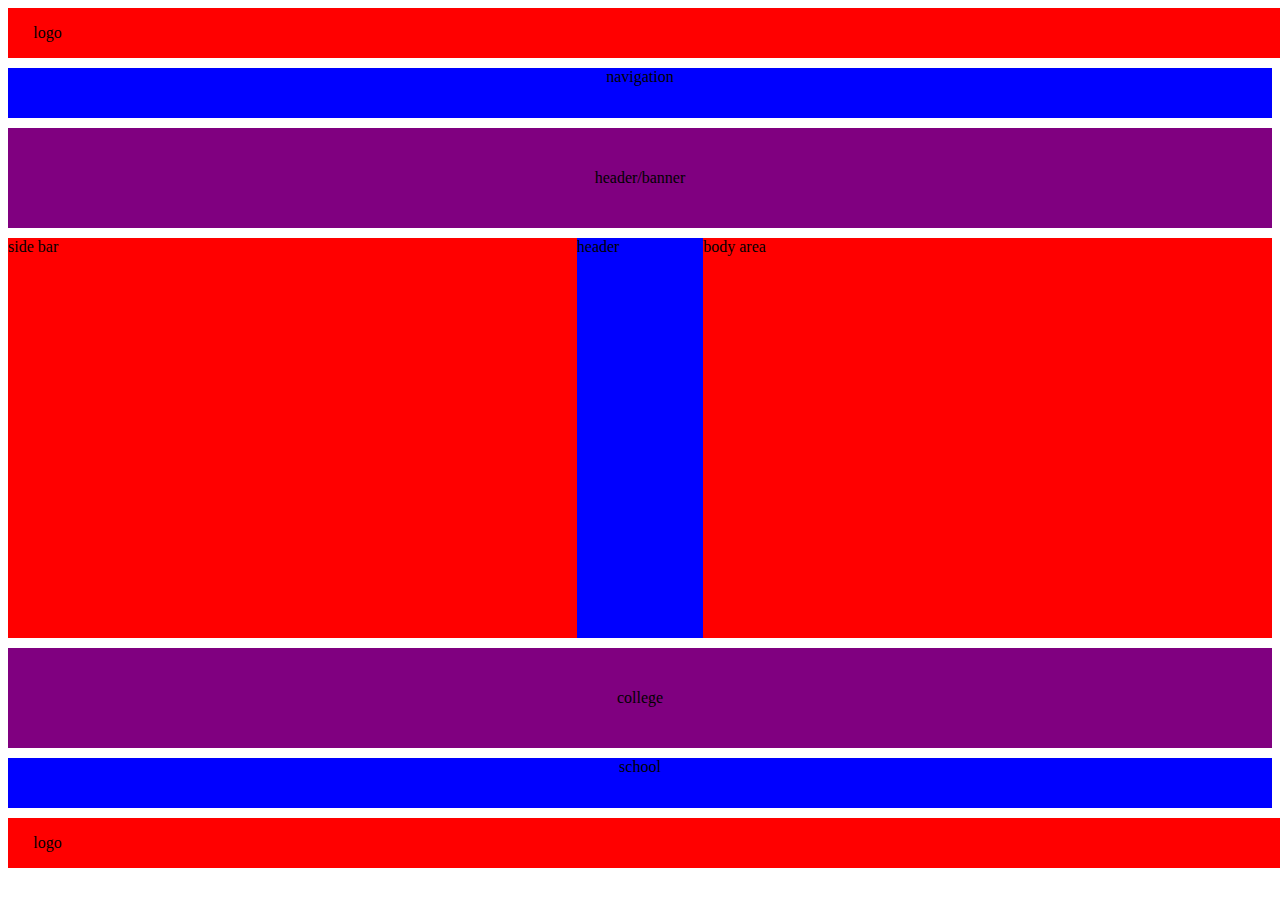
<file: mohd.html/index.html>
<!DOCTYPE html>
<html lang="en">
    <head>
        <meta charset="utf-8">
        <title> layout </title>

        <style type="text/css">
        #logo-div
        {
            width:100%;
            min-height: 50px;
            background-color:red;
            padding-left: 2%;
            line-height: 50px;
            margin-bottom:10px;
        }
        #nav-div
        {
            width:100%;
            min-height:50px;
            background-color:blue;
            text-align: center;
            margin-bottom:10px;
        }
        #header-banner-div
        {
            width:100%;
            min-height: 100px;
            background-color:purple;
            text-align: center;
            line-height: 100px;
            margin-bottom: 10px;
        }
        #main-div
        {
            width:100%;
            min-heigtht:400px;
            backgroubnd-color:green;
            
        }
        #sidebar-div
        {
            width:45%;
            min-height: 400px;
            background-color:red;
            float: left;
        }
        #bodyarea-div
        {
            width:45%;
            min-height:400px;
            background-color:red;
            float: right;
        }
        #header-div
        {
            width:100%;
            min-height: 50px;
            background-color:blue;
            width:100%;
            height:400px;
            margin-bottom:10px;
        }
        #college-div
        {
            width:100%;
            min-height: 100px;
            background-color:purple;
            text-align: center;
            line-height: 100px;
            margin-bottom: 10px;
        }
        #school-div
        {
            width:100%;
            min-height:50px;
            background-color:blue;
            text-align: center;
            margin-bottom:10px;
        }
        #logo-div
        {
            width:100%;
            min-height: 50px;
            background-color:red;
            padding-left: 2%;
            line-height: 50px;
            margin-bottom:10px;
        }
       
          
        .clearfix ::after
        {
            content: "";
            display: block;
            clear: both;
        }
        </style>

    </head>
        <body>
           
            <div id="logo-div">
                logo
            </div>
            <div id="nav-div">
                navigation
            </div>
            <div id="header-banner-div">
                header/banner 
            </div>
            <div id="main-div" class="clearfix">
                <div id="sidebar-div">
                    side bar
                </div>
                <div id="bodyarea-div">
                    body area
                </div>

            </div>
            <div id="header-div">
                header
            </div>
            <div id="college-div">
                college
            </div>
            <div id="school-div">
                school
            </div>
            <div id="logo-div">
                logo
            </div>
           
        </body>
        
</html>
</file>
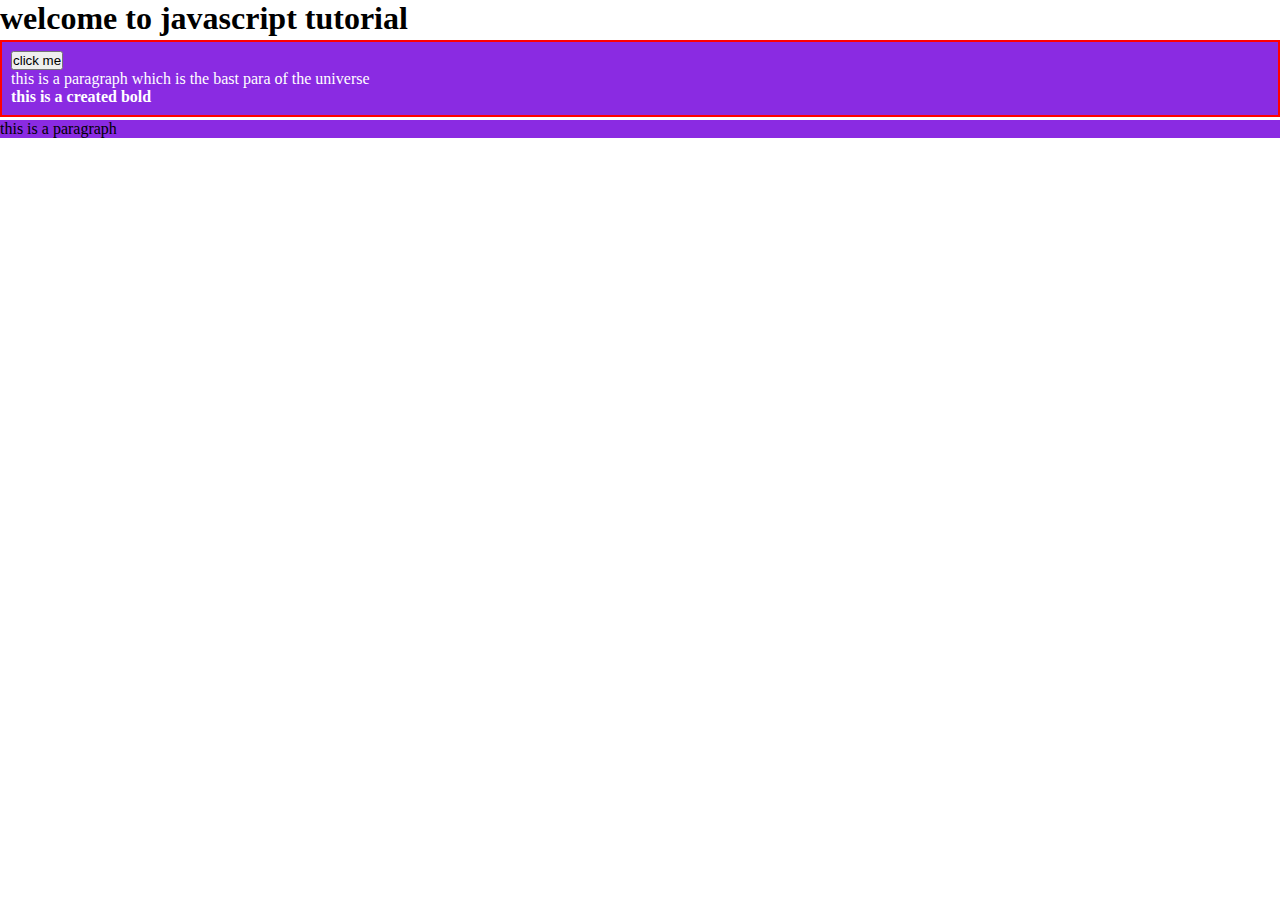
<file: mohd.html/javascript tutorial/index.html>
<!DOCTYPE html>
<html lang="en">
<head>
    <meta charset="UTF-8">
    <meta http-equiv="X-UA-Compatible" content="IE=edge">
    <meta name="viewport" content="width=device-width, initial-scale=1.0">
    <title>javascript tutorial</title>
    <style>
        *{
            margin: 0;
            padding: 0;
        }
        .container
        {
            border: 2px solid red;
            margin: 3px 0;
            background: cyan;
            padding: 9px;
        }
        .bg-primary{
            background-color: blueviolet;
        }
        .text-success{
            color: white;
        }
    </style>
</head>
<body>
    <h1>welcome to javascript tutorial</h1>
    <div id="firstContainer" class="container">
        <button id="click" onclick="clicked()">click me</button>
        <p>this is a paragraph which is the bast para of the universe</p>
    </div>
    <div class="bg-primary">
        <p>this is a paragraph</p>
    </div>
    <script src="mohd.js"></script>
</body>
</html>
</file>
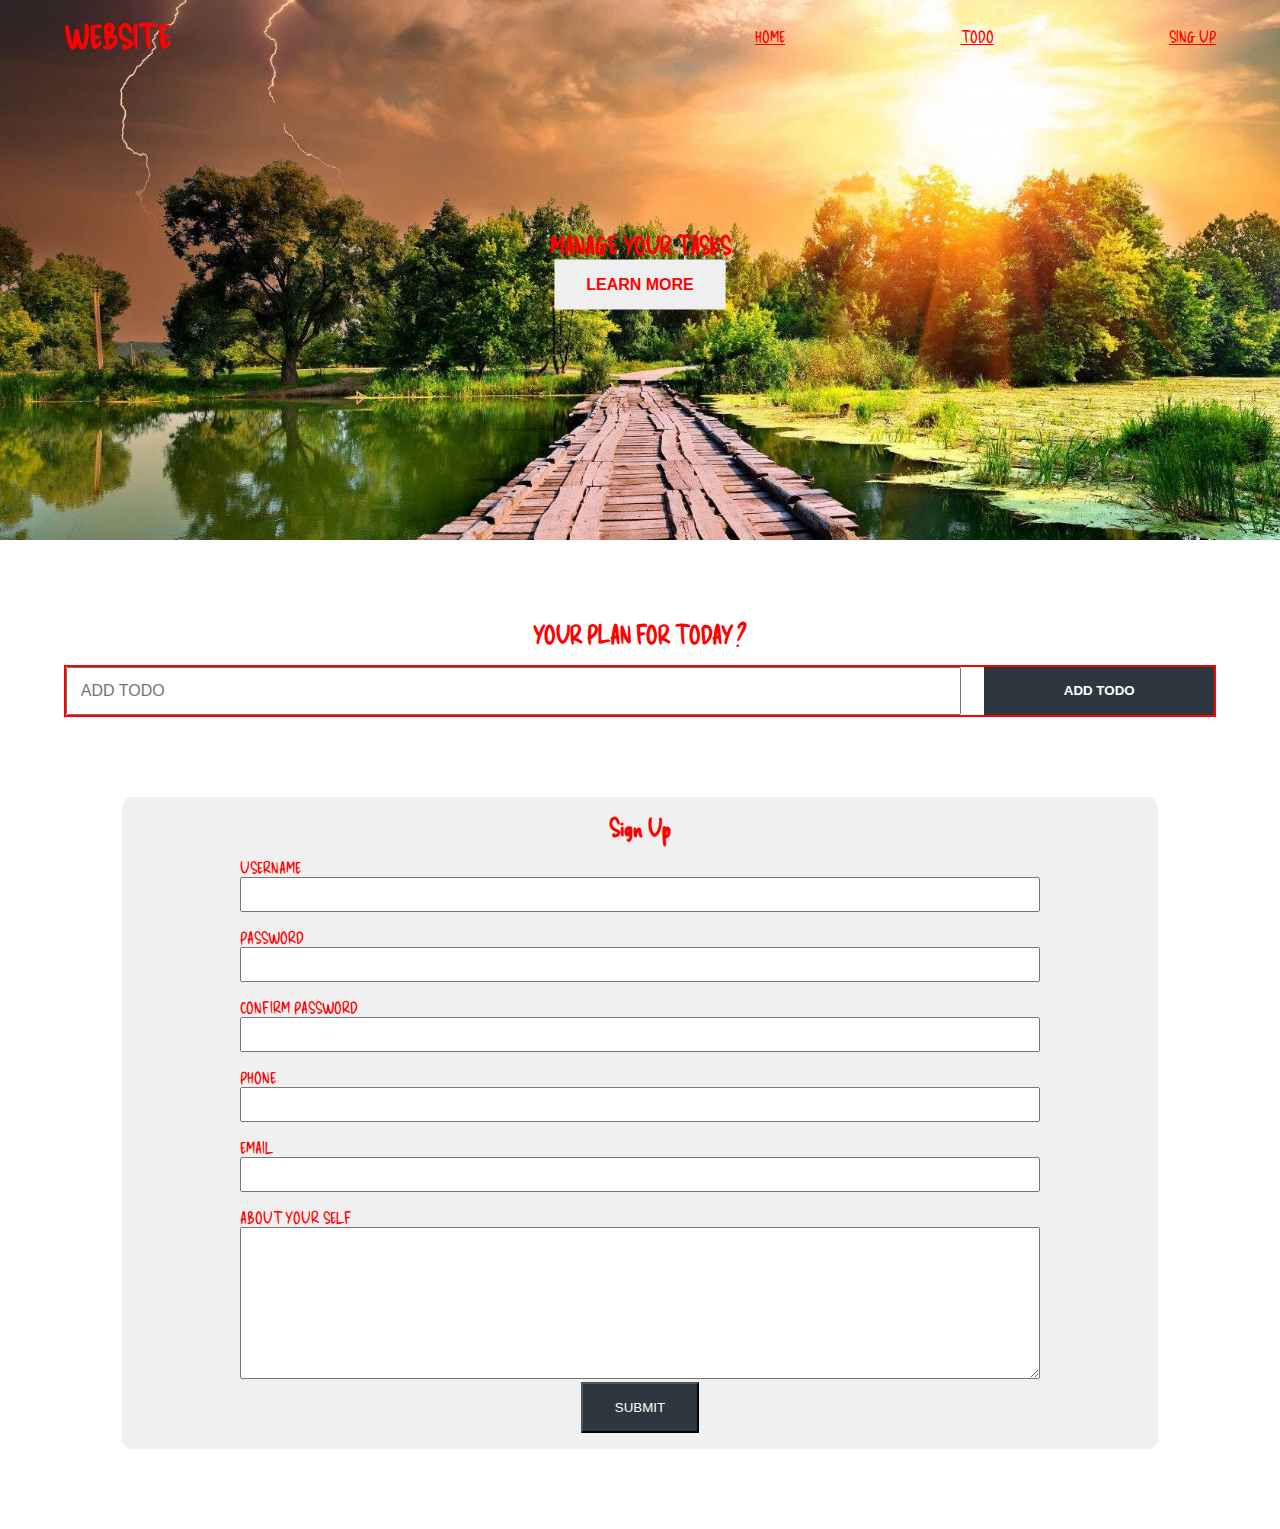
<file: mohd.html/mohdAbbas js/index.html>
<!DOCTYPE html>
<html lang="en">
<head>
    <meta charset="UTF-8">
    <meta http-equiv="X-UA-Compatible" content="IE=edge">
    <meta name="viewport" content="width=>, initial-scale=1.0">
    <link rel="stylesheet" href="./style.css"><link>
    <script src="./file.js " defer></script>
    <title>Document</title>
</head>
<body>
    <div class="contaniar">
        <div class="slider">
        
        </div>
    <header class="header">
        <nav class=" nav container">
            <h1 class="logo">WEBSITE</h1>
            <ul class="nav-items">
                <li class="nav-item"><a href="">HOME</a></li>
                <li class="nav-item"><a href="">TODO</a></li>
                <li class="nav-item"><a href="">SING UP</a></li> 
            </ul>
        </nav>
        <div class="headline">
            <h2 id="main-heading">MANAGE YOUR TASKS</h2>
            <button class="btn btn-headline">LEARN MORE</button>
        </div>
    </header>
    <section class="section-todo container">
        <h2>YOUR PLAN FOR TODAY ?</h2>
        <form class="form-todo">
            <input type="text" name="" id="" placeholder="ADD TODO">
            <input type="submit" value="ADD TODO" class="btn">
        </form>
        <section class="section-singup container">
            <h2>Sign Up</h2>
            <form class="signupForm">
                <div class="form-group">
                <label for="username">USERNAME</label>
                <input type="text" name="username" id="username">
            </div>
            <div class="form-group">
                <label for="password">PASSWORD</label>
                <input type="password" name="password" id="password">
            </div>
            <div class="form-group">
                <label for="confirmPassword">CONFIRM PASSWORD</label>
                <input type="Password" name="confirmPassword" id="confirmPassword">
            </div>
            <div class="form-group">
                <label for="phone">PHONE</label>
                <input type="phone" name="phone" id="phone">
            </div>
            <div class="form-group">
                <label for="email">EMAIL</label>
                <input type="email" name="email" id="email">
            </div>
            <div class="form-group">
                <label for="about">ABOUT YOUR SELF</label>
                <textarea name="about" id="about" cols="30" rows="10"></textarea>
            </div>
            <button type="submit" class="singup-btn">SUBMIT</button>
            </form>
        </section>
    </section>
    <!-- <script src="./file.js"></script> -->
</body>
</html>
</file>
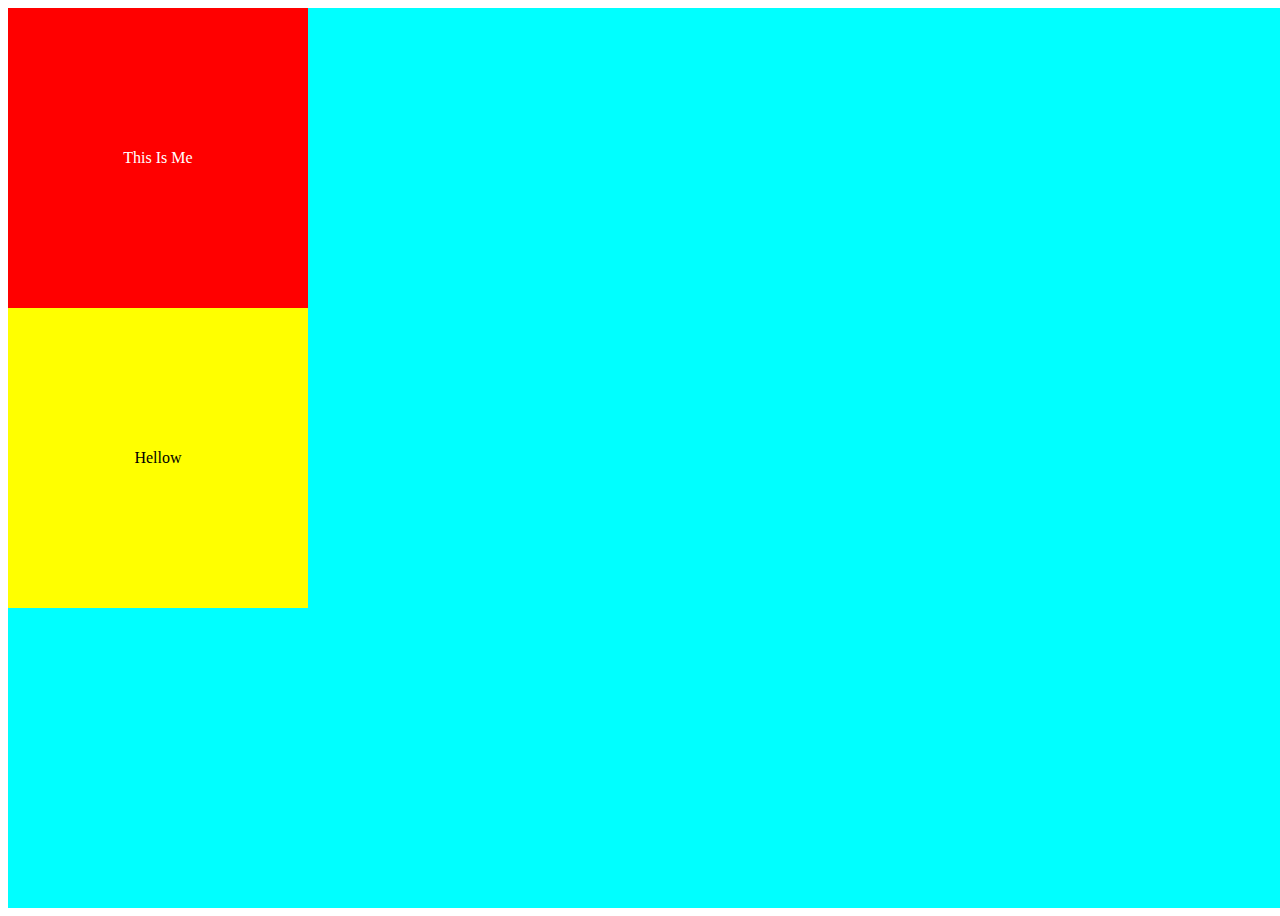
<file: mohd.html/Animation.html>
<!DOCTYPE html>
<html lang="en">
<head>
    <meta charset="UTF-8">
    <meta http-equiv="X-UA-Compatible" content="IE=edge">
    <meta name="viewport" content="width=device-width, initial-scale=1.0">
    <title>Animation</title>
    <style>
        .containor{
            height: 100vh;
            width: 100vw;
            background-color: aqua;
        }
        .box{
            width: 300px;
            height: 300px;
            color: white;
            background: RED;
            display: flex;
            align-items: center;
            justify-content: center;
            /*animation-name:  widthAnimate;
            animation-duration: 3s;
            animation-delay: 2s;
            animation-iteration-count: 5;
            animation-direction: alternate;
            animation-timing-function: linear;*/
            animation: widthAnimate 3s 2s infinite alternate linear;
        }
        .img{
            width: 300px;
            height: 300px;
            color:black;
            background: yellow;
            display: flex;
            align-items: center;
            justify-content: center;
            animation: widthAnimate2 3s 2s infinite alternate linear;
        }
        @keyframes widthAnimate
        {
            from{
                width: 300px;
                height: 300px;
            }
            to{
                width: 100vw;
                height: 100vh;
            }
        }
            @keyframes widthAnimate2{
            0%{
                width: 300px;
                height: 130px;
            }
            20%{
                width: 180px;
                height: 300px;
            }
            100%{
                width: 100vw;
                height: 100vh;
            }
        }
    </style>
</head>
<body>
    <div class="containor">
        <div class="box">This Is Me</div>
        <div class="img">Hellow</div>
    </div>
</body>
</html>
</file>
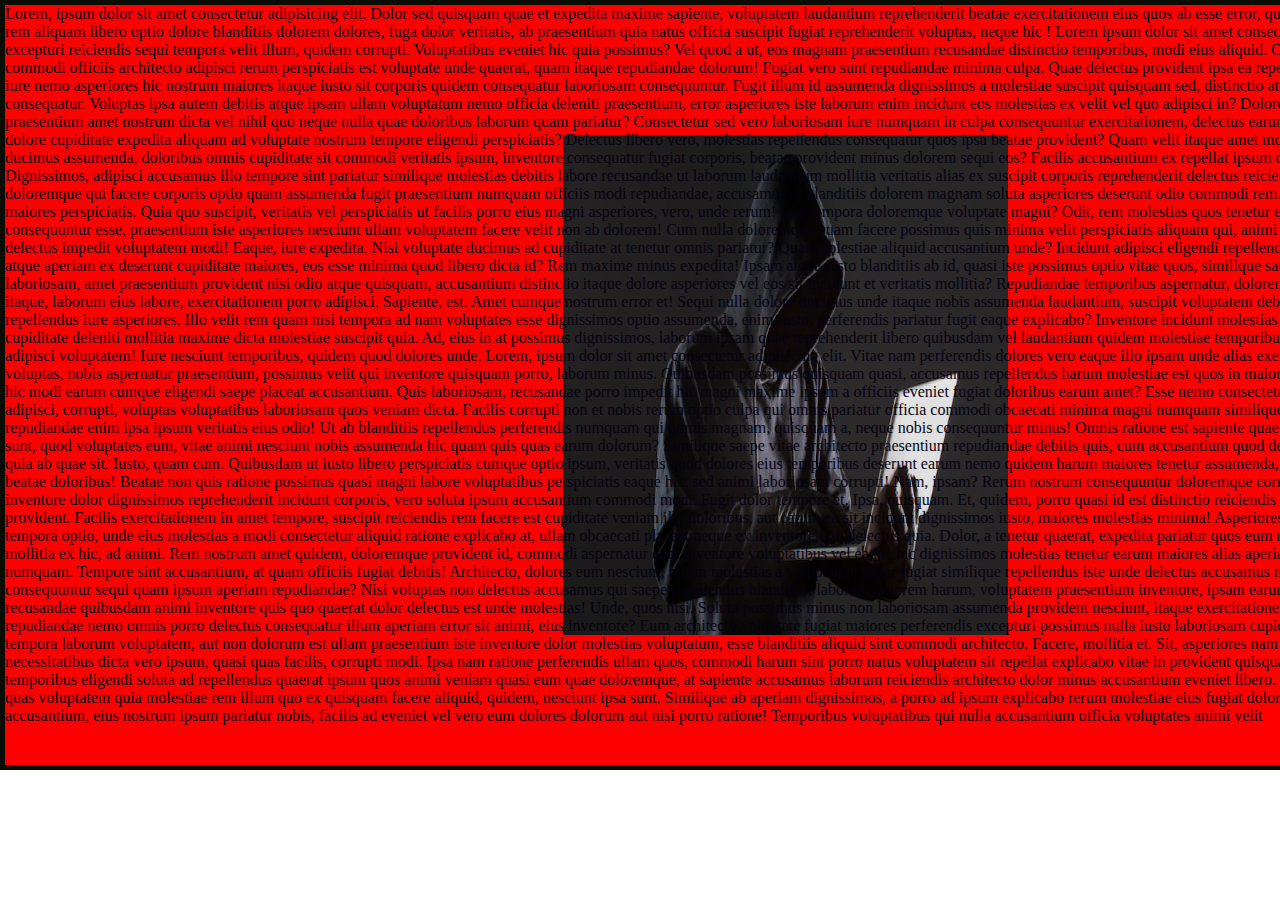
<file: mohd.html/index3.html>
<!DOCTYPE html>
<html lang="en">
<head>
    <meta charset="UTF-8">
    <meta http-equiv="X-UA-Compatible" content="IE=edge">
    <meta name="viewport" content="width=device-width, initial-scale=1.0">
    <title>BACKGROUND IMAGE</title>
    <STYLE>
        *{
            margin: 0;
            padding: 0;
        }
        .container{
            height:760px;
            width:1560px;
            background-color: red;
            color: rgb(6, 3, 17);
            background-image: url("hacker.jpg"); 
            background-repeat: no-repeat;
            background-size: 445px 500px;
            border: 5px solid rgb(9, 13, 2);
            background-position: center;
            background-attachment: local;
           /* background: red url("hacker.jpg") repeat */
        }
      
    </STYLE>
</head>
<body>
    <div class="container">Lorem, ipsum dolor sit amet consectetur adipisicing elit. Dolor sed quisquam quae et expedita maxime sapiente, voluptatem laudantium reprehenderit beatae exercitationem eius quos ab esse error, quas ad autem eaque. Molestias saepe quam rem aliquam libero optio dolore blanditiis dolorem dolores, fuga dolor veritatis, ab praesentium quia natus officia suscipit fugiat reprehenderit voluptas, neque hic ! Lorem ipsum dolor sit amet consectetur adipisicing elit. Ut dolorum quam eius excepturi reiciendis sequi tempora velit illum, quidem corrupti. Voluptatibus eveniet hic quia possimus? Vel quod a ut, eos magnam praesentium recusandae distinctio temporibus, modi eius aliquid. Optio provident pariatur at ex minus commodi officiis architecto adipisci rerum perspiciatis est voluptate unde quaerat, quam itaque repudiandae dolorum! Fugiat vero sunt repudiandae minima culpa. Quae delectus provident ipsa ea repellat accusamus officia eum quod, deleniti iure nemo asperiores hic nostrum maiores itaque iusto sit corporis quidem consequatur laboriosam consequuntur. Fugit illum id assumenda dignissimos a molestiae suscipit quisquam sed, distinctio at minima saepe, amet voluptatem non rerum consequatur. Voluptas ipsa autem debitis atque ipsam ullam voluptatum nemo officia deleniti praesentium, error asperiores iste laborum enim incidunt eos molestias ex velit vel quo adipisci in? Dolores provident, quisquam id aliquam praesentium amet nostrum dicta vel nihil quo neque nulla quae doloribus laborum quam pariatur? Consectetur sed vero laboriosam iure numquam in culpa consequuntur exercitationem, delectus earum tempora aliquid laudantium nam sapiente dolore cupiditate expedita aliquam ad voluptate nostrum tempore eligendi perspiciatis? Delectus libero vero, molestias repellendus consequatur quos ipsa beatae provident? Quam velit itaque amet modi nostrum similique error quia cum ducimus assumenda, doloribus omnis cupiditate sit commodi veritatis ipsum, inventore consequatur fugiat corporis, beatae provident minus dolorem sequi eos? Facilis accusantium ex repellat ipsum corporis ratione velit repudiandae! Dignissimos, adipisci accusamus illo tempore sint pariatur similique molestias debitis labore recusandae ut laborum laudantium mollitia veritatis alias ex suscipit corporis reprehenderit delectus reiciendis culpa! Eius nemo aperiam aliquam sed doloremque qui facere corporis optio quam assumenda fugit praesentium numquam officiis modi repudiandae, accusamus ut blanditiis dolorem magnam soluta asperiores deserunt odio commodi rem. Enim dicta sint ratione quaerat nam non maiores perspiciatis. Quia quo suscipit, veritatis vel perspiciatis ut facilis porro eius magni asperiores, vero, unde rerum! Iure tempora doloremque voluptate magni? Odit, rem molestias quos tenetur error incidunt maxime accusantium consequuntur esse, praesentium iste asperiores nesciunt ullam voluptatem facere velit non ab dolorem! Cum nulla doloremque quam facere possimus quis minima velit perspiciatis aliquam qui, animi quae libero vero labore quo ab maiores nam delectus impedit voluptatem modi! Eaque, iure expedita. Nisi voluptate ducimus ad cupiditate at tenetur omnis pariatur? Quae molestiae aliquid accusantium unde? Incidunt adipisci eligendi repellendus aliquam dolore quo reiciendis officia atque aperiam ex deserunt cupiditate maiores, eos esse minima quod libero dicta id? Rem maxime minus expedita! Ipsam atque iusto blanditiis ab id, quasi iste possimus optio vitae quos, similique saepe ipsum. Quam aliquid consectetur officiis laboriosam, amet praesentium provident nisi odio atque quisquam, accusantium distinctio itaque dolore asperiores vel eos sit incidunt et veritatis mollitia? Repudiandae temporibus aspernatur, doloremque non ab iure incidunt qui minima itaque, laborum eius labore, exercitationem porro adipisci. Sapiente, est. Amet cumque nostrum error et! Sequi nulla dolore ducimus unde itaque nobis assumenda laudantium, suscipit voluptatem debitis harum perferendis tempore aliquid atque repellendus iure asperiores. Illo velit rem quam nisi tempora ad nam voluptates esse dignissimos optio assumenda, enim iusto, perferendis pariatur fugit eaque explicabo? Inventore incidunt molestias vitae, obcaecati aliquid a iure alias soluta cupiditate deleniti mollitia maxime dicta molestiae suscipit quia. Ad, eius in at possimus dignissimos, laborum ipsam quae reprehenderit libero quibusdam vel laudantium quidem molestiae temporibus earum quod provident nisi eos culpa non adipisci voluptatem! Iure nesciunt temporibus, quidem quod dolores unde. Lorem, ipsum dolor sit amet consectetur adipisicing elit. Vitae nam perferendis dolores vero eaque illo ipsam unde alias exercitationem molestiae! Illo consequatur voluptas, nobis aspernatur praesentium, possimus velit qui inventore quisquam porro, laborum minus. Quibusdam possimus quisquam quasi, accusamus repellendus harum molestiae est quos in maiores rem laborum dicta quo atque quod, ullam hic modi earum cumque eligendi saepe placeat accusantium. Quis laboriosam, recusandae porro impedit hic magni maxime ipsum a officiis eveniet fugiat doloribus earum amet? Esse nemo consectetur aspernatur totam accusamus soluta, adipisci, corrupti, voluptas voluptatibus laboriosam quos veniam dicta. Facilis corrupti non et nobis rerum optio culpa qui omnis pariatur officia commodi obcaecati minima magni numquam similique, reprehenderit vero temporibus magnam repudiandae enim ipsa ipsum veritatis eius odio! Ut ab blanditiis repellendus perferendis numquam qui omnis magnam, quisquam a, neque nobis consequuntur minus! Omnis ratione est sapiente quae qui minus ipsam perferendis numquam sunt, quod voluptates eum, vitae animi nesciunt nobis assumenda hic quam quis quas earum dolorum? Similique saepe vitae architecto praesentium repudiandae debitis quis, cum accusantium quod delectus ratione pariatur unde expedita eos quia ab quae sit. Iusto, quam cum. Quibusdam ut iusto libero perspiciatis cumque optio ipsum, veritatis quod dolores eius temporibus deserunt earum nemo quidem harum maiores tenetur assumenda, sint saepe voluptatem expedita repudiandae beatae doloribus! Beatae non quis ratione possimus quasi magni labore voluptatibus perspiciatis eaque hic, sed animi laboriosam corrupti! Nam, ipsam? Rerum nostrum consequuntur doloremque corrupti labore sit eum voluptatum fuga totam inventore dolor dignissimos reprehenderit incidunt corporis, vero soluta ipsum accusantium commodi modi. Fugit dolor tempore et. Ipsa, quisquam. Et, quidem, porro quasi id est distinctio reiciendis fuga laudantium sunt officiis rerum ipsam provident. Facilis exercitationem in amet tempore, suscipit reiciendis rem facere est cupiditate veniam illo doloribus, aut earum ea sit incidunt dignissimos iusto, maiores molestias minima! Asperiores sapiente iste non consequuntur vero totam tempora optio, unde eius molestias a modi consectetur aliquid ratione explicabo at, ullam obcaecati placeat neque ex inventore qui, delectus quia. Dolor, a tenetur quaerat, expedita pariatur quos eum nemo dolore debitis enim sit rem quibusdam mollitia ex hic, ad animi. Rem nostrum amet quidem, doloremque provident id, commodi aspernatur eum inventore voluptatibus vel eaque hic dignissimos molestias tenetur earum maiores alias aperiam veniam corrupti pariatur sit aut nemo numquam. Tempore sint accusantium, at quam officiis fugiat debitis! Architecto, dolores eum nesciunt, rerum molestias a voluptatem dolor fugiat similique repellendus iste unde delectus accusamus molestiae iure maiores excepturi quasi, consequuntur sequi quam ipsum aperiam repudiandae? Nisi voluptas non delectus accusamus qui saepe repellendus blanditiis, laborum dolorem harum, voluptatem praesentium inventore, ipsam earum! Repudiandae voluptate nam, magni, recusandae quibusdam animi inventore quis quo quaerat dolor delectus est unde molestias! Unde, quos nisi. Soluta possimus minus non laboriosam assumenda provident nesciunt, itaque exercitationem facilis, voluptas amet earum fugit repudiandae nemo omnis porro delectus consequatur illum aperiam error sit animi, eius inventore? Eum architecto voluptate fugiat maiores perferendis excepturi possimus nulla iusto laboriosam cupiditate, quia vitae ratione! Quaerat tempore tempora laborum voluptatem, aut non dolorum est ullam praesentium iste inventore dolor molestias voluptatum, esse blanditiis aliquid sint commodi architecto. Facere, mollitia et. Sit, asperiores nam quae animi ipsam ipsa doloribus necessitatibus dicta vero ipsum, quasi quas facilis, corrupti modi. Ipsa nam ratione perferendis ullam quos, commodi harum sint porro natus voluptatem sit repellat explicabo vitae in provident quisquam dolore odit laboriosam. Iste ducimus temporibus eligendi soluta ad repellendus quaerat ipsum quos animi veniam quasi eum quae doloremque, at sapiente accusamus laborum reiciendis architecto dolor minus accusantium eveniet libero. Cum eveniet temporibus ratione officiis a quas voluptatem quia molestiae rem illum quo ex quisquam facere aliquid, quidem, nesciunt ipsa sunt. Similique ab aperiam dignissimos, a porro ad ipsum explicabo rerum molestiae eius fugiat dolor? Rem molestias officiis reiciendis accusantium, eius nostrum ipsum pariatur nobis, facilis ad eveniet vel vero eum dolores dolorum aut nisi porro ratione! Temporibus voluptatibus qui nulla accusantium officia voluptates animi velit 
    </div>    
</body>
</html>
</file>
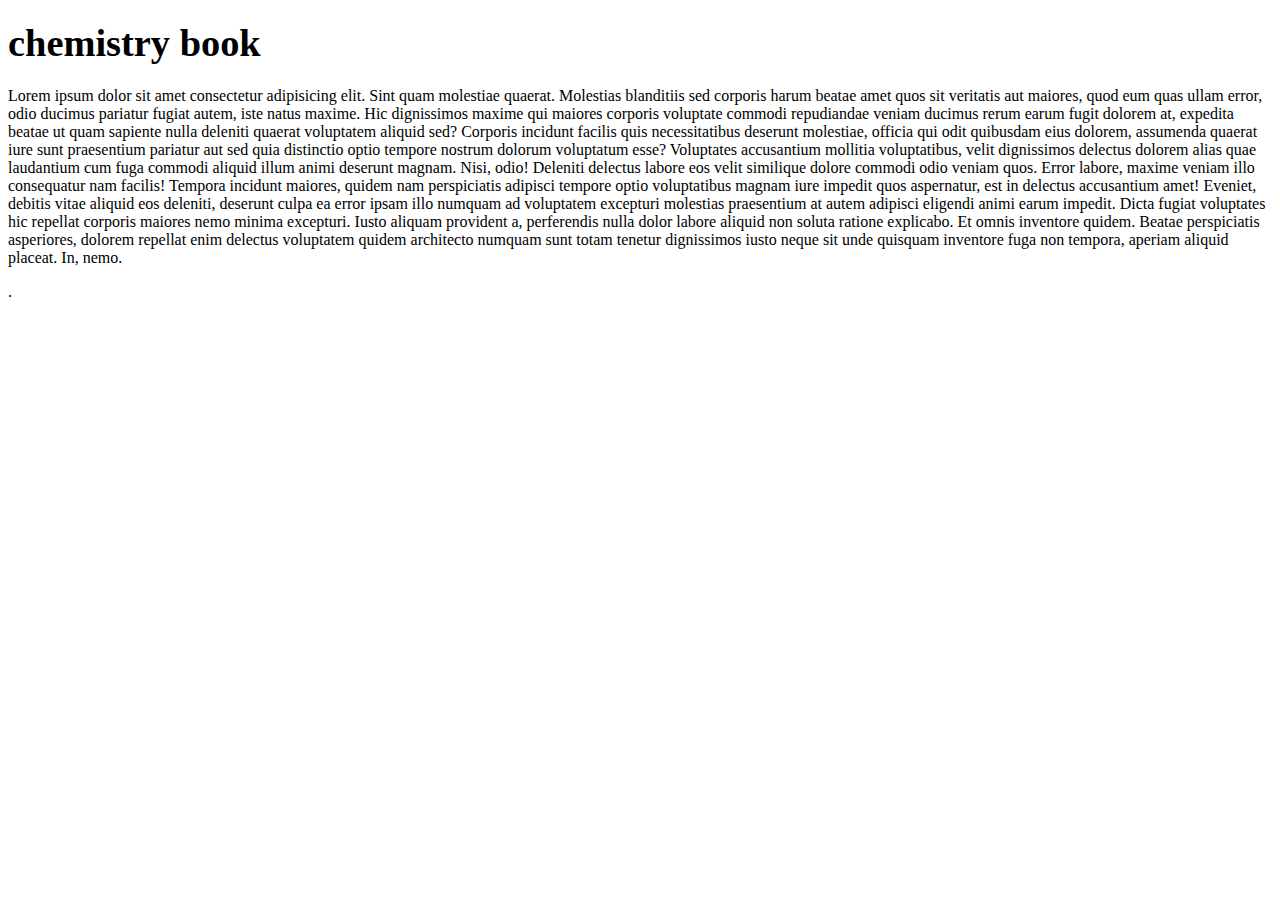
<file: mohd.html/index6.html>
<!DOCTYPE html>
<html lang="en">
<head>
    <meta charset="UTF-8">
    <meta http-equiv="X-UA-Compatible" content="IE=edge">
    <meta name="viewport" content="width=device-width, initial-scale=1.0">
    <title>my first web page</title>
</head>
<body>
    <centre>
        <h1>
       <b><big> chemistry book</b></big>

        </h1>
        </centre>
        <p>
        <div class="container">Lorem ipsum dolor sit amet consectetur adipisicing elit. Sint quam molestiae quaerat. Molestias blanditiis sed corporis harum beatae amet quos sit veritatis aut maiores, quod eum quas ullam error, odio ducimus pariatur fugiat autem, iste natus maxime. Hic dignissimos maxime qui maiores corporis voluptate commodi repudiandae veniam ducimus rerum earum fugit dolorem at, expedita beatae ut quam sapiente nulla deleniti quaerat voluptatem aliquid sed? Corporis incidunt facilis quis necessitatibus deserunt molestiae, officia qui odit quibusdam eius dolorem, assumenda quaerat iure sunt praesentium pariatur aut sed quia distinctio optio tempore nostrum dolorum voluptatum esse? Voluptates accusantium mollitia voluptatibus, velit dignissimos delectus dolorem alias quae laudantium cum fuga commodi aliquid illum animi deserunt magnam. Nisi, odio! Deleniti delectus labore eos velit similique dolore commodi odio veniam quos. Error labore, maxime veniam illo consequatur nam facilis! Tempora incidunt maiores, quidem nam perspiciatis adipisci tempore optio voluptatibus magnam iure impedit quos aspernatur, est in delectus accusantium amet! Eveniet, debitis vitae aliquid eos deleniti, deserunt culpa ea error ipsam illo numquam ad voluptatem excepturi molestias praesentium at autem adipisci eligendi animi earum impedit. Dicta fugiat voluptates hic repellat corporis maiores nemo minima excepturi. Iusto aliquam provident a, perferendis nulla dolor labore aliquid non soluta ratione explicabo. Et omnis inventore quidem. Beatae perspiciatis asperiores, dolorem repellat enim delectus voluptatem quidem architecto numquam sunt totam tenetur dignissimos iusto neque sit unde quisquam inventore fuga non tempora, aperiam aliquid placeat. In, nemo.</div>
        </p>.
</body>
</html>
</file>
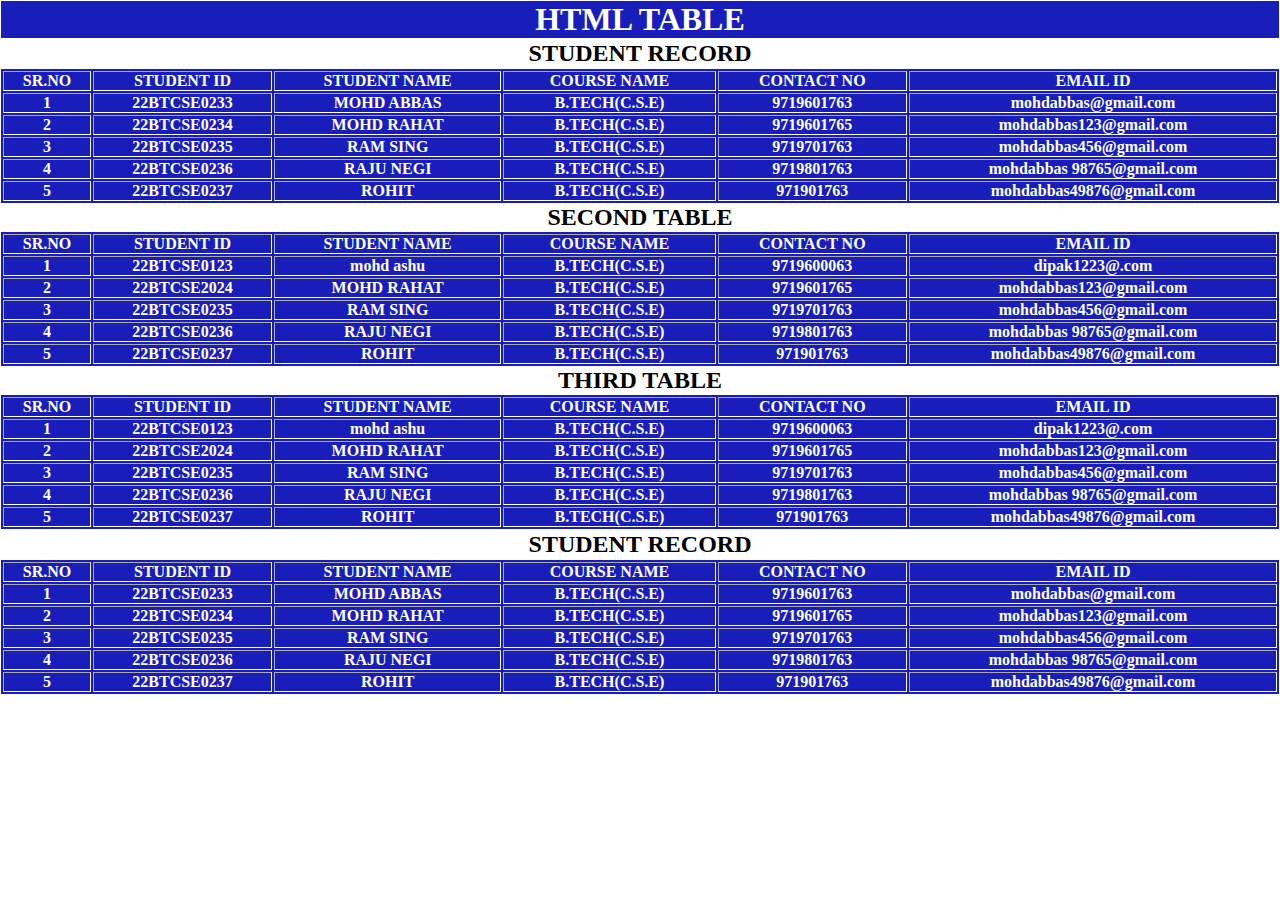
<file: mohd.html/table.html>
<!DOCTYPE html>
<html lang="en">
<head>
    <meta charset="UTF-8">
    <meta http-equiv="X-UA-Compatible" content="IE=edge">
    <meta name="viewport" content="width=device-width, initial-scale=1.0">
    <title> HTML TABLE </title>
    <style>
        *{
            margin: 0;
            padding: 0;
        }
        .main{
            background-color: rgb(25, 30, 186);
            color: white; 
            border: 1px solid white; 
        }
        .contaniar{
            background-color: white;
            color: black;
            border: 1px solid white; 
           
            
        }
        .contan{
            background-color: rgb(25, 30, 186);
            color: white;
            border: 1px solid white;    
        }
        .covid{
            background-color: rgb(25, 30, 186);
            color: white; 
            border: 1px solid white; 
        }
        .covid2{
            background-color: rgb(25, 30, 186);
            color: white; 
            border: 1px solid white;  
        } 
        

    </style>
</head>
<body>
    <center>
        <h1 class="main"> HTML TABLE </h1>
    </center>
    <center>
        <h2 class="contaniar"> STUDENT RECORD </h2>
    </center>
<table class="contan" border="1" width="100%">
    <tbody>
        <tr>
            <th>SR.NO</th>
            <th> STUDENT ID </th>
            <th> STUDENT NAME </th>
            <th> COURSE NAME </th>
            <th> CONTACT NO </th>
            <th> EMAIL ID </th>
        </tr>
        <tr>
            <th> 1 </th>
            <th> 22BTCSE0233 </th>
            <th> MOHD ABBAS </th>
            <th> B.TECH(C.S.E) </th>
            <th> 9719601763 </th>
            <th> mohdabbas@gmail.com </th>
        </tr>
        <tr>
            <th> 2 </th>
            <th> 22BTCSE0234 </th>
            <th> MOHD RAHAT </th>
            <th> B.TECH(C.S.E) </th>
            <th> 9719601765 </th>
            <th> mohdabbas123@gmail.com </th>
        </tr>
        <tr>
            <th> 3 </th>
            <th> 22BTCSE0235 </th>
            <th> RAM SING </th>
            <th> B.TECH(C.S.E) </th>
            <th> 9719701763 </th>
            <th> mohdabbas456@gmail.com </th>
        </tr>
        <tr>
            <th> 4 </th>
            <th> 22BTCSE0236 </th>
            <th> RAJU NEGI </th>
            <th> B.TECH(C.S.E) </th>
            <th> 9719801763 </th>
            <th> mohdabbas 98765@gmail.com </th>
        </tr> <tr>
            <th> 5 </th>
            <th> 22BTCSE0237 </th>
            <th> ROHIT </th>
            <th> B.TECH(C.S.E) </th>
            <th> 971901763 </th>
            <th> mohdabbas49876@gmail.com </th>
        </tr>

    </tbody>
</table>
    <center> <h2> SECOND TABLE </h2></center>
    <table class="contan" border="1" width="100%">
        <tbody>
            <tr>
                <th>SR.NO</th>
                <th> STUDENT ID </th>
                <th> STUDENT NAME </th>
                <th> COURSE NAME </th>
                <th> CONTACT NO </th>
                <th> EMAIL ID </th>
            </tr>
            <tr>
                <th> 1 </th>
                <th> 22BTCSE0123 </th>
                <th> mohd ashu </th>
                <th> B.TECH(C.S.E) </th>
                <th> 9719600063 </th>
                <th> dipak1223@.com </th>
            </tr>
            <tr>
                <th> 2 </th>
                <th> 22BTCSE2024 </th>
                <th> MOHD RAHAT </th>
                <th> B.TECH(C.S.E) </th>
                <th> 9719601765 </th>
                <th> mohdabbas123@gmail.com </th>
            </tr>
            <tr>
                <th> 3 </th>
                <th> 22BTCSE0235 </th>
                <th> RAM SING </th>
                <th> B.TECH(C.S.E) </th>
                <th> 9719701763 </th>
                <th> mohdabbas456@gmail.com </th>
            </tr>
            <tr>
                <th> 4 </th>
                <th> 22BTCSE0236 </th>
                <th> RAJU NEGI </th>
                <th> B.TECH(C.S.E) </th>
                <th> 9719801763 </th>
                <th> mohdabbas 98765@gmail.com </th>
            </tr> <tr>
                <th> 5 </th>
                <th> 22BTCSE0237 </th>
                <th> ROHIT </th>
                <th> B.TECH(C.S.E) </th>
                <th> 971901763 </th>
                <th> mohdabbas49876@gmail.com </th>
            </tr>
    </tbody>
</table>
        <center> <h2> THIRD TABLE </h2></center>
        <table class="contan" border="1" width="100%">
            <tbody>
                <tr>
                    <th>SR.NO</th>
                    <th> STUDENT ID </th>
                    <th> STUDENT NAME </th>
                    <th> COURSE NAME </th>
                    <th> CONTACT NO </th>
                    <th> EMAIL ID </th>
                </tr>
                <tr>
                    <th> 1 </th>
                    <th> 22BTCSE0123 </th>
                    <th> mohd ashu </th>
                    <th> B.TECH(C.S.E) </th>
                    <th> 9719600063 </th>
                    <th> dipak1223@.com </th>
                </tr>
                <tr>
                    <th> 2 </th>
                    <th> 22BTCSE2024 </th>
                    <th> MOHD RAHAT </th>
                    <th> B.TECH(C.S.E) </th>
                    <th> 9719601765 </th>
                    <th> mohdabbas123@gmail.com </th>
                </tr>
                <tr>
                    <th> 3 </th>
                    <th> 22BTCSE0235 </th>
                    <th> RAM SING </th>
                    <th> B.TECH(C.S.E) </th>
                    <th> 9719701763 </th>
                    <th> mohdabbas456@gmail.com </th>
                </tr>
                <tr>
                    <th> 4 </th>
                    <th> 22BTCSE0236 </th>
                    <th> RAJU NEGI </th>
                    <th> B.TECH(C.S.E) </th>
                    <th> 9719801763 </th>
                    <th> mohdabbas 98765@gmail.com </th>
                </tr> <tr>
                    <th> 5 </th>
                    <th> 22BTCSE0237 </th>
                    <th> ROHIT </th>
                    <th> B.TECH(C.S.E) </th>
                    <th> 971901763 </th>
                    <th> mohdabbas49876@gmail.com </th>
                </tr>
        </tbody>
 </table>

        <center>
        <h2 class="contaniar"> STUDENT RECORD </h2>
        </center>
        <table class="covid2" border="1" width="100%">
        <tbody>
                <tr>
                    <th>SR.NO</th>
                    <th> STUDENT ID </th>
                    <th> STUDENT NAME </th>
                    <th> COURSE NAME </th>
                    <th> CONTACT NO </th>
                    <th> EMAIL ID </th>
                </tr>
                <tr>
                    <th> 1 </th>
                    <th> 22BTCSE0233 </th>
                    <th> MOHD ABBAS </th>
                    <th> B.TECH(C.S.E) </th>
                    <th> 9719601763 </th>
                    <th> mohdabbas@gmail.com </th>
                </tr>
                <tr>
                    <th> 2 </th>
                    <th> 22BTCSE0234 </th>
                    <th> MOHD RAHAT </th>
                    <th> B.TECH(C.S.E) </th>
                    <th> 9719601765 </th>
                    <th> mohdabbas123@gmail.com </th>
                </tr>
                <tr>
                    <th> 3 </th>
                    <th> 22BTCSE0235 </th>
                    <th> RAM SING </th>
                    <th> B.TECH(C.S.E) </th>
                    <th> 9719701763 </th>
                    <th> mohdabbas456@gmail.com </th>
                </tr>
                <tr>
                    <th> 4 </th>
                    <th> 22BTCSE0236 </th>
                    <th> RAJU NEGI </th>
                    <th> B.TECH(C.S.E) </th>
                    <th> 9719801763 </th>
                    <th> mohdabbas 98765@gmail.com </th>
                </tr> 
                <tr>
                    <th> 5 </th>
                    <th> 22BTCSE0237 </th>
                    <th> ROHIT </th>
                    <th> B.TECH(C.S.E) </th>
                    <th> 971901763 </th>
                    <th> mohdabbas49876@gmail.com </th>
                </tr>
            </tbody>
        </table>
    </body>
 </html>
</file>
<file: mohd.html/mohdAbbas js/style.css>
@import url('https://fonts.googleapis.com/css2?family=Delicious+Handrawn&family=Poppins:ital,wght@0,300;0,400;1,400&display=swap');
*{
    box-sizing: border-box;
    margin: 0;
    padding: 0;
    color: red;
}
body{
    font-family: 'Delicious Handrawn', cursive;
}
.header{
    position: relative;
    min-height: 60vh;
    background-image: url("wallpaper.jpg");
    background-position: center;
    background-repeat: no-repeat;
    background-size: cover;
    color: white;
}
.container{
    max-width: 1200px;
    margin: auto;
    width: 90%;
}
.nav{
    min-height: 8vh;
    display: flex;
    justify-content: space-between;
    align-items: center;
}
.nav-items{
    width: 40%;
    display: flex;
    list-style-type: none;
    justify-content: space-between;
}
.headline{
    text-align: center;
    position: absolute;
    top: 50%;
    left: 50%;
    transform: translate(-50%,-50%);
}
.btn{
    display: inline-block;
    outline: none;
    border: none;
    cursor: pointer;
}
.btn-headline{
    padding: 1rem 2rem;
    font-size: 1rem;
    margin-top: 1;
    font-weight: 600;
}
.section-todo{
    margin-top: 5rem;
    text-align: center;
}
.form-todo{
    border: 2px solid red;
    min-height: 5vh;
    display: flex;
    justify-content: space-between;
    margin-top: 1rem;
}
.form-todo input{
    min-height: 100%;
}
.form-todo input[type="text"]
{
    width: 78%;
    padding: 0.8rem;
    font-size: 1rem;
    font-weight: 400;
}
.form-todo input[type="submit"]
{
    width: 20%;
    background-color: rgb(44,55,63);
    color: white;
    font-weight: bold;
}
.section-singup{
    /*max-width: 800px;
    width: 95%;*/
    text-align: center;
    margin: 5rem auto;
    border-radius: 10px;
    background: rgb(240,240,240);
    padding: 1rem;
    /*margin: auto;*/
}
.signupForm{
    max-width: 800px;
    width: 95%;
    margin: auto;
    text-align: left;
}
.signupForm label{
    display: block;
}
.signupForm input{
    display: block;
    width: 100%;
    padding: 0.5rem;
}
.form-group{
    margin-top: 1rem;
}
.signupForm textarea{
    width: 100%;
}
.singup-btn{
    background: rgb(44,55,63);
    color: white;
    padding: 1rem 2rem;
    display: block;
    margin: auto;
    display: block;
    margin: auto;
}
</file>
